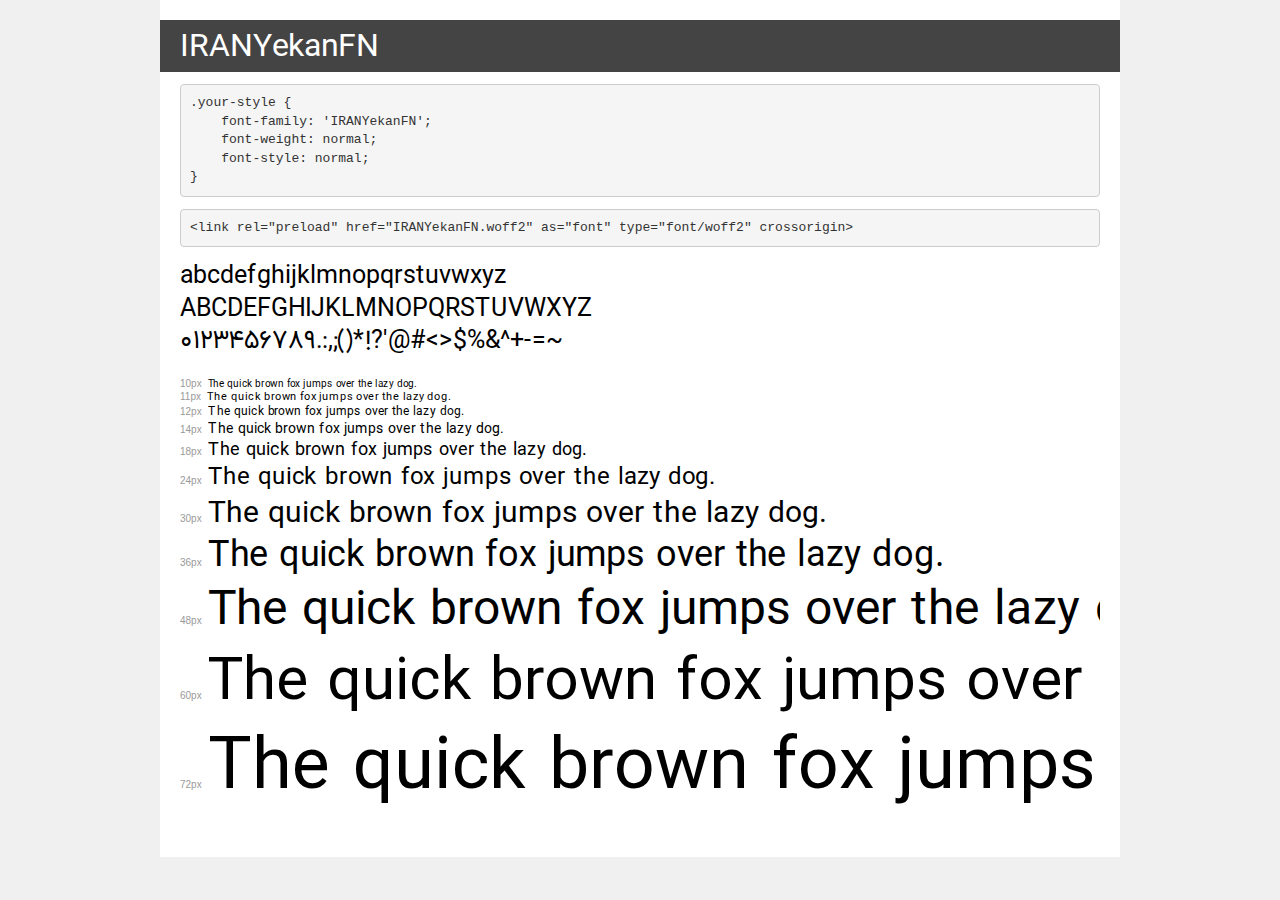
<file: Client/wwwroot/FNT/demo.html>
<!DOCTYPE html>
<html lang="en">
<head>
    <meta charset="utf-8">
    <meta http-equiv="X-UA-Compatible" content="IE=edge">
    <meta name="viewport" content="width=device-width, initial-scale=1">
    <meta name="robots" content="noindex, noarchive">
    <meta name="format-detection" content="telephone=no">
    <title>Transfonter demo</title>
    <link href="stylesheet.css" rel="stylesheet">
    <style>
        /*
        http://meyerweb.com/eric/tools/css/reset/
        v2.0 | 20110126
        License: none (public domain)
        */
        html, body, div, span, applet, object, iframe,
        h1, h2, h3, h4, h5, h6, p, blockquote, pre,
        a, abbr, acronym, address, big, cite, code,
        del, dfn, em, img, ins, kbd, q, s, samp,
        small, strike, strong, sub, sup, tt, var,
        b, u, i, center,
        dl, dt, dd, ol, ul, li,
        fieldset, form, label, legend,
        table, caption, tbody, tfoot, thead, tr, th, td,
        article, aside, canvas, details, embed,
        figure, figcaption, footer, header, hgroup,
        menu, nav, output, ruby, section, summary,
        time, mark, audio, video {
            margin: 0;
            padding: 0;
            border: 0;
            font-size: 100%;
            font: inherit;
            vertical-align: baseline;
        }
        /* HTML5 display-role reset for older browsers */
        article, aside, details, figcaption, figure,
        footer, header, hgroup, menu, nav, section {
            display: block;
        }
        body {
            line-height: 1;
        }
        ol, ul {
            list-style: none;
        }
        blockquote, q {
            quotes: none;
        }
        blockquote:before, blockquote:after,
        q:before, q:after {
            content: '';
            content: none;
        }
        table {
            border-collapse: collapse;
            border-spacing: 0;
        }
        /* demo styles */
        body {
            background: #f0f0f0;
            color: #000;
        }
        .page {
            background: #fff;
            width: 920px;
            margin: 0 auto;
            padding: 20px 20px 0 20px;
            overflow: hidden;
        }
        .font-container {
            overflow-x: auto;
            overflow-y: hidden;
            margin-bottom: 40px;
            line-height: 1.3;
            white-space: nowrap;
            padding-bottom: 5px;
        }
        h1 {
            position: relative;
            background: #444;
            font-size: 32px;
            color: #fff;
            padding: 10px 20px;
            margin: 0 -20px 12px -20px;
        }
        .letters {
            font-size: 25px;
            margin-bottom: 20px;
        }
        .s10:before {
            content: '10px';
        }
        .s11:before {
            content: '11px';
        }
        .s12:before {
            content: '12px';
        }
        .s14:before {
            content: '14px';
        }
        .s18:before {
            content: '18px';
        }
        .s24:before {
            content: '24px';
        }
        .s30:before {
            content: '30px';
        }
        .s36:before {
            content: '36px';
        }
        .s48:before {
            content: '48px';
        }
        .s60:before {
            content: '60px';
        }
        .s72:before {
            content: '72px';
        }
        .s10:before, .s11:before, .s12:before, .s14:before,
        .s18:before, .s24:before, .s30:before, .s36:before,
        .s48:before, .s60:before, .s72:before {
            font-family: Arial, sans-serif;
            font-size: 10px;
            font-weight: normal;
            font-style: normal;
            color: #999;
            padding-right: 6px;
        }
        pre {
            display: block;
            padding: 9px;
            margin: 0 0 12px;
            font-family: Monaco, Menlo, Consolas, "Courier New", monospace;
            font-size: 13px;
            line-height: 1.428571429;
            color: #333;
            font-weight: normal;
            font-style: normal;
            background-color: #f5f5f5;
            border: 1px solid #ccc;
            overflow-x: auto;
            border-radius: 4px;
        }
        /* responsive */
        @media (max-width: 959px) {
            .page {
                width: auto;
                margin: 0;
            }
        }
    </style>
</head>
<body>
<div class="page">
    <div class="demo">
        <h1 style="font-family: 'IRANYekanFN'; font-weight: normal; font-style: normal;">IRANYekanFN</h1>
        <pre title="Usage">.your-style {
    font-family: 'IRANYekanFN';
    font-weight: normal;
    font-style: normal;
}</pre>
        <pre title="Preload (optional)">
&lt;link rel=&quot;preload&quot; href=&quot;IRANYekanFN.woff2&quot; as=&quot;font&quot; type=&quot;font/woff2&quot; crossorigin&gt;</pre>
        <div class="font-container" style="font-family: 'IRANYekanFN'; font-weight: normal; font-style: normal;">
            <p class="letters">
                abcdefghijklmnopqrstuvwxyz<br>
ABCDEFGHIJKLMNOPQRSTUVWXYZ<br>
                0123456789.:,;()*!?'@#&lt;&gt;$%&^+-=~
            </p>
            <p class="s10" style="font-size: 10px;">The quick brown fox jumps over the lazy dog.</p>
            <p class="s11" style="font-size: 11px;">The quick brown fox jumps over the lazy dog.</p>
            <p class="s12" style="font-size: 12px;">The quick brown fox jumps over the lazy dog.</p>
            <p class="s14" style="font-size: 14px;">The quick brown fox jumps over the lazy dog.</p>
            <p class="s18" style="font-size: 18px;">The quick brown fox jumps over the lazy dog.</p>
            <p class="s24" style="font-size: 24px;">The quick brown fox jumps over the lazy dog.</p>
            <p class="s30" style="font-size: 30px;">The quick brown fox jumps over the lazy dog.</p>
            <p class="s36" style="font-size: 36px;">The quick brown fox jumps over the lazy dog.</p>
            <p class="s48" style="font-size: 48px;">The quick brown fox jumps over the lazy dog.</p>
            <p class="s60" style="font-size: 60px;">The quick brown fox jumps over the lazy dog.</p>
            <p class="s72" style="font-size: 72px;">The quick brown fox jumps over the lazy dog.</p>
        </div>
    </div>

</div>
</body>
</html>
</file>
<file: Client/wwwroot/FNT/stylesheet.css>
@font-face {
    font-family: 'IRANYekanFN';
    src: url('IRANYekanFN.eot');
    src: url('IRANYekanFN.eot?#iefix') format('embedded-opentype'),
        url('IRANYekanFN.woff2') format('woff2'),
        url('IRANYekanFN.woff') format('woff'),
        url('IRANYekanFN.ttf') format('truetype'),
        url('IRANYekanFN.svg#IRANYekanFN') format('svg');
    font-weight: normal;
    font-style: normal;
    font-display: swap;
}
</file>
